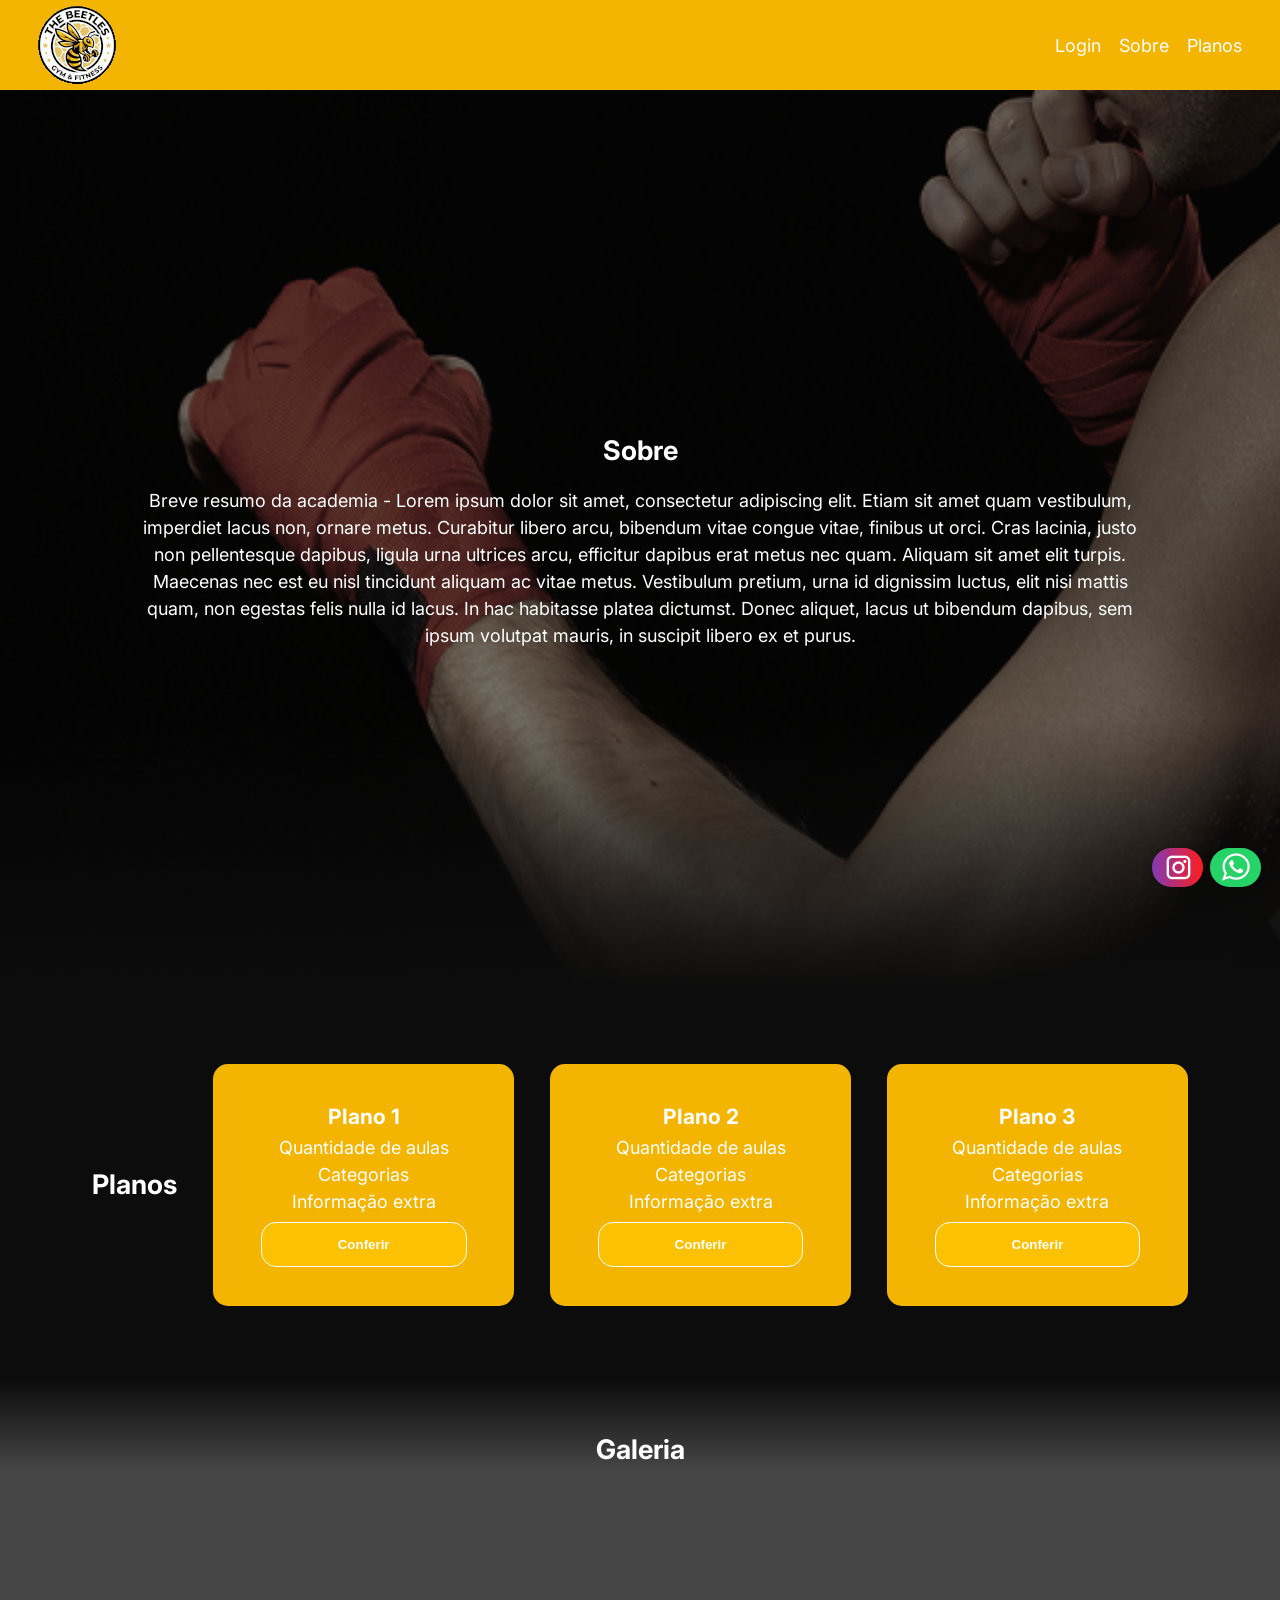
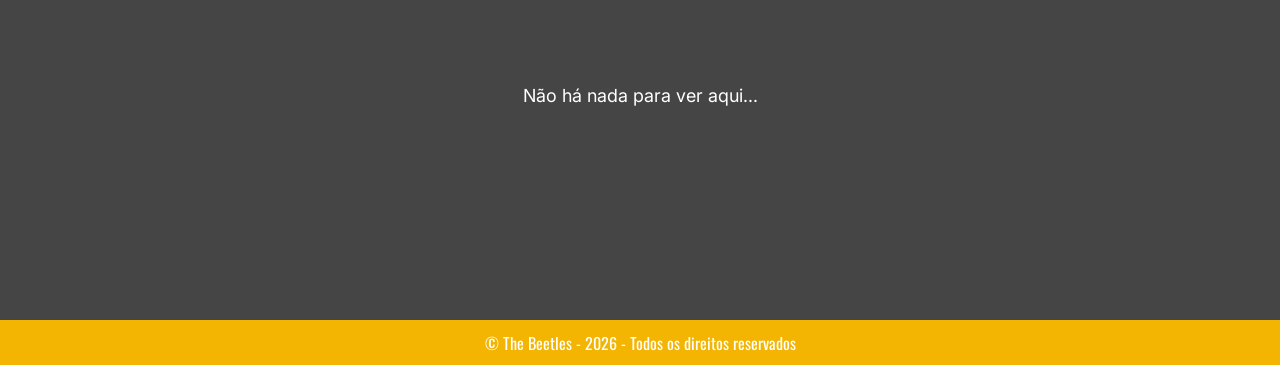
<file: src/main/resources/static/static_refatorado/index.html>
<!DOCTYPE html>
<html lang="pt-BR">

<head>
    <meta charset="UTF-8">
    <meta name="viewport" content="width=device-width, initial-scale=1.0">
    <title>The Beetles</title>
    <link rel="stylesheet" href="css/global.css">
    <link rel="stylesheet" href="css/index/style.css">
</head>

<body>
    <header id="abatopo">
        <img src="elements/logo-beetles.png" alt="Logo da Academia">
        <nav id="navbar">
            <ul class="sublinks">
                <a href="login.html">Login</a>
                <a href="#sobre">Sobre</a>
                <a href="#planos">Planos</a>
            </ul>
        </nav>
    </header>
    <section id="sobre">
        <h2>Sobre</h2>
        <p>Breve resumo da academia - Lorem ipsum dolor sit amet, consectetur adipiscing elit. Etiam sit amet quam
            vestibulum, imperdiet lacus non, ornare metus. Curabitur libero arcu, bibendum vitae congue vitae, finibus
            ut orci. Cras lacinia, justo non pellentesque dapibus, ligula urna ultrices arcu, efficitur dapibus erat
            metus nec quam. Aliquam sit amet elit turpis. Maecenas nec est eu nisl tincidunt aliquam ac vitae metus.
            Vestibulum pretium, urna id dignissim luctus, elit nisi mattis quam, non egestas felis nulla id lacus. In
            hac habitasse platea dictumst. Donec aliquet, lacus ut bibendum dapibus, sem ipsum volutpat mauris, in
            suscipit libero ex et purus.</p>
    </section>
    <section id="planos">
        <h2>Planos</h2>
        <article class="opções">
            <h3>Plano 1</h3>
            <ul>
                <p>Quantidade de aulas</p>
                <p>Categorias</p>
                <p>Informação extra</p>
            </ul>
            <button><a href="">Conferir</a></button>
        </article>
        <article class="opções">
            <h3>Plano 2</h3>
            <ul>
                <p>Quantidade de aulas</p>
                <p>Categorias</p>
                <p>Informação extra</p>
            </ul>
            <button><a href="">Conferir</a></button>
        </article>
        <article class="opções">
            <h3>Plano 3</h3>
            <ul>
                <p>Quantidade de aulas</p>
                <p>Categorias</p>
                <p>Informação extra</p>
            </ul>
            <button><a href="">Conferir</a></button>
        </article>
    </section>
    <section id="midia">
        <h2>Galeria</h2>
        <div id="conteiner-midia">
            <p>Não há nada para ver aqui...</p>
        </div>
    </section>
    <footer>
        <p>© The Beetles - 2026 - Todos os direitos reservados</p>
    </footer>
    <section id="contatos">
        <btn id="btnInstagram">
            <img id="logoWhatsapp" src="elements/logo-instagram.png" alt="whatsapp">
        </btn>
        <btn id="btnWhatsapp">
            <img id="logoWhatsapp" src="elements/logo-whatsapp.png" alt="whatsapp">
        </btn>
    </section>
</body>

</html>
</file>
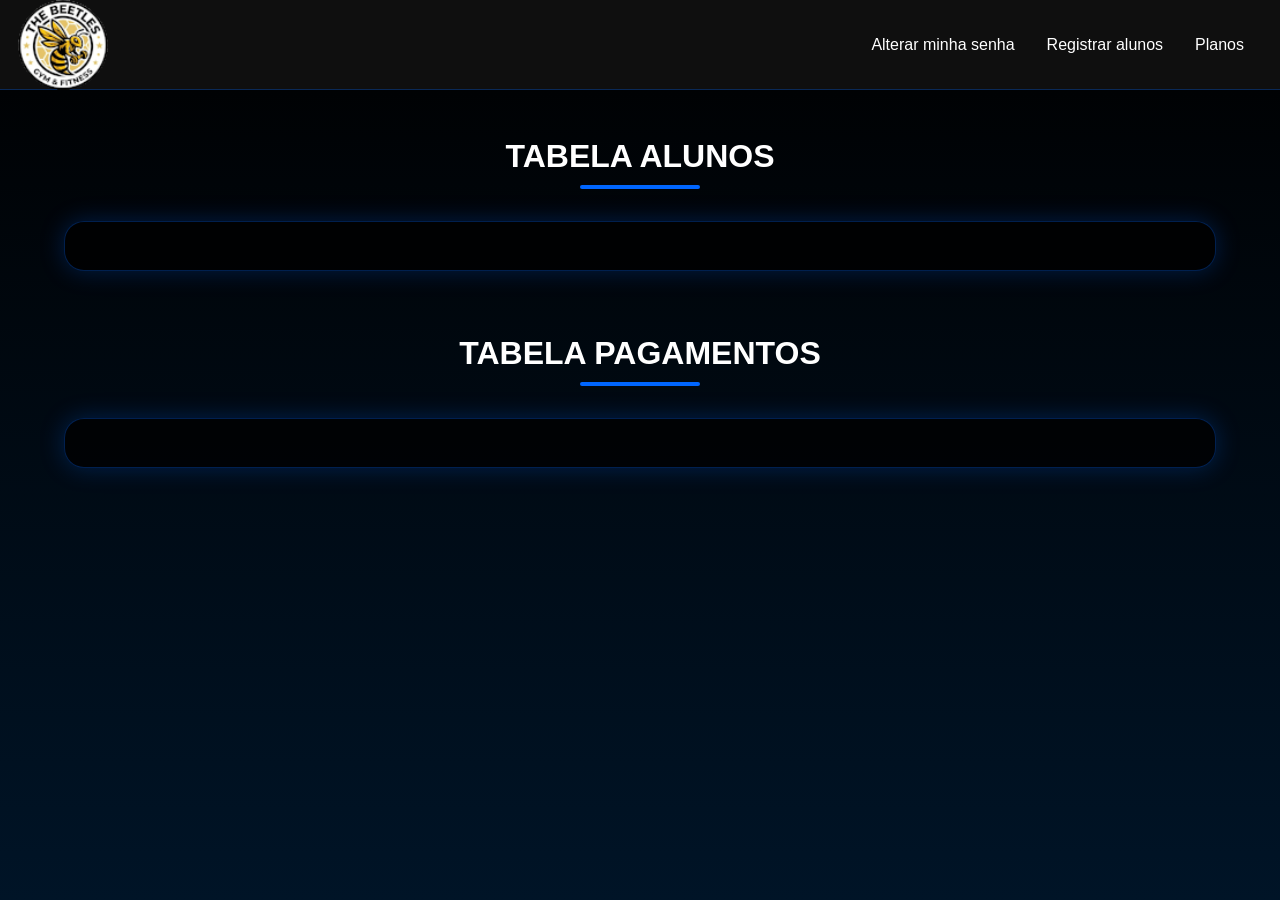
<file: src/main/resources/static/adminDashboard.html>
<!DOCTYPE html>
<html lang="pt-BR">

<head>
    <meta charset="UTF-8">
    <meta name="viewport" content="width=device-width, initial-scale=1.0">
    <title>The Beetles</title>
    <link rel="stylesheet" href="css/adminDashboard/style.css">
</head>

<body>
    <header id="abatopo">
        <a id="logo" href="index.html">
            <img src="elements/logo-beetles.png" alt="Logo da Academia">
        </a>
        <nav id="navbar">
            <ul class="sublinks">
                <a href="alterarSenha.html">Alterar minha senha</a>
                <a href="registrarAluno.html">Registrar alunos</a>
                <a href="planos.html">Planos</a>
            </ul>
        </nav>
    </header>
    <main class="main">
        <h2>Tabela Alunos</h2>
        <div class="table-conteiner">
            <table class="tabela" id="tabelaAlunos"></table>
        </div>
        <div id="paginacaoAlunos"></div>
        <h2>Tabela Pagamentos</h2>
        <div class="table-conteiner">
            <table class="tabela" id="tabelaPagamentos"></table>
        </div>

        <div id="paginacaoPagamentos"></div>
    </main>
    <script src="js/auth.js"></script>
    <script src="js/api.js"></script>
    <script src="js/alunos.js"></script>
    <script src="js/pagamentos.js"></script>

</body>

</html>
</file>
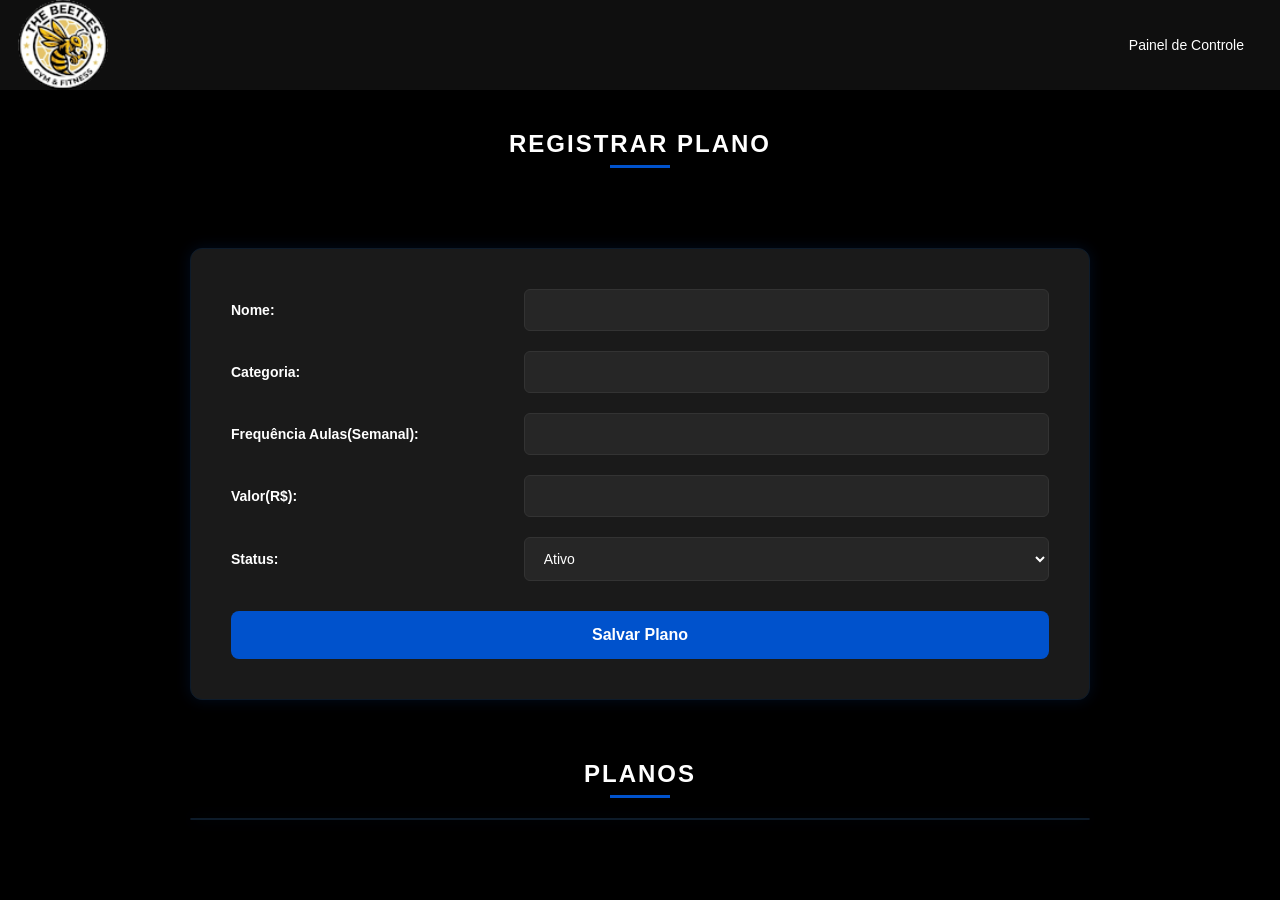
<file: src/main/resources/static/planos.html>
<!DOCTYPE html>
<html lang="pt-BR">

<head>
    <meta charset="UTF-8">
    <meta name="viewport" content="width=device-width, initial-scale=1.0">
    <title>The Beetles</title>
    <link rel="stylesheet" href="css/planos/style.css">
</head>

<body>
    <header id="abatopo">
        <a id="logo" href="index.html">
            <img src="elements/logo-beetles.png" alt="Logo da Academia">
        </a>
        <nav id="navbar">
            <ul class="sublinks">
                <a href="adminDashboard.html">Painel de Controle</a>
            </ul>
        </nav>
    </header>
    <main class="main">
            <h2>Registrar Plano</h2>
        <section id="registrar-planos">
            <form>
                <p>Nome:</p>
                <input id="inNome" type="text">
                <p>Categoria:</p>
                <input id="inCat" type="text">
                <p>Frequência Aulas(Semanal):</p>
                <input id="inFreq" type="number">
                <p>Valor(R$):</p>
                <input id="inValor" type="number">
                <p>Status:</p>
                <select name="status" id="inStatusPlano">
                    <option value="Ativo">Ativo</option>
                    <option value="Inativo">Inativo</option>
                </select>
                <br>
                <input id="inSalvar" type="submit" value="Salvar Plano">
            </form>
        </section>
        <section id="section-planos">
            <h2>Planos</h2>
            <div class="table-conteiner">
                <table class="tabela" id="tabelaPlanos"></table>
            </div>
            <div id="paginacaoPlanos"></div>
        </section>
    </main>
    <script src="js/auth.js"></script>
    <script src="js/api.js"></script>
    <script src="js/planos.js"></script>
</body>

</html>
</file>
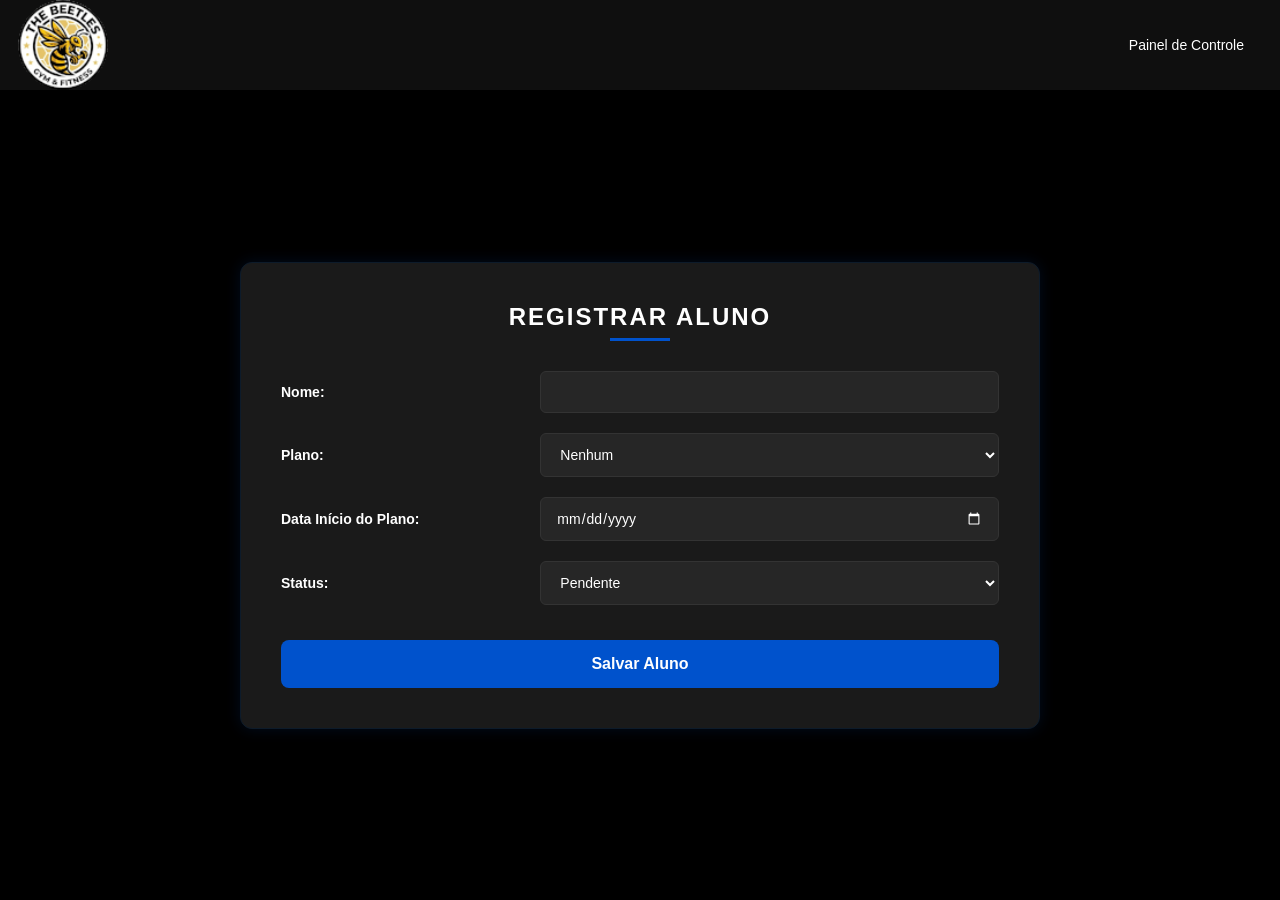
<file: src/main/resources/static/registrarAluno.html>
<!DOCTYPE html>
<html lang="pt-BR">

<head>
    <meta charset="UTF-8">
    <meta name="viewport" content="width=device-width, initial-scale=1.0">
    <title>The Beetles</title>
    <link rel="stylesheet" href="css/registrarAluno/style.css">
</head>

<body>
    <header id="abatopo">
        <a id="logo" href="index.html">
            <img src="elements/logo-beetles.png" alt="Logo da Academia">
        </a>
        <nav id="navbar">
            <ul class="sublinks">
                <a href="adminDashboard.html">Painel de Controle</a>
            </ul>
        </nav>
    </header>
    <div id="container">
        <section id="card-registro">
            <h2>Registrar Aluno</h2>
            <form>
                <p>Nome:</p>
                <input id="inNome" type="text">
                <p>Plano:</p>
                <select id="planos" name="planos">
                    <option value="">Nenhum</option>
                </select>
                <p>Data Início do Plano:</p>
                <input id="inDataInicio" type="date">
                <br>
                <p>Status:</p>
                <select name="status" id="inStatus">
                    <option value="PENDENTE">Pendente</option>
                    <option value="PAGO">Pago</option>
                    <option value="ATRASADO">Atrasado</option>
                    <option value="CANCELADO">Cancelado</option>
                </select>
                <br>
                <input id="inSalvar" type="submit" value="Salvar Aluno">
            </form>
        </section>
    </div>
    <script src="js/auth.js"></script>
    <script src="js/api.js"></script>
    <script src="js/registrarAluno.js"></script>
</body>

</html>
</file>
<file: src/main/resources/static/static_refatorado/css/global.css>
@charset "UTF-8";
@import url('https://fonts.googleapis.com/css2?family=Inter:ital,opsz,wght@0,14..32,100..900;1,14..32,100..900&display=swap');
@import url('https://fonts.googleapis.com/css2?family=Oswald:wght@200..700&display=swap');

:root {
    --fonte01: 'Inter', serif;
    --fonte02: 'Oswald', serif;
}

* {
    box-sizing: border-box;
    margin: 0;
    padding: 0;
    scroll-behavior: smooth;
}

a {
    color: white;
    text-decoration: none;
}

a:hover {
    text-decoration: underline;
}

body {
    background-color: #0c0c0c;
    color: white;
    font-family: var(--fonte01);
    font-size: large;
    line-height: 1.5;
}

footer {
    font-family: var(--fonte02);
    font-size: 16px;
    height: 5vh;
    background-color: #f3b502;

    display: flex;
    align-items: center;
    justify-content: center;
}

#abatopo {
    padding: 3%;
    width: 100%;
    height: 10vh;
    background-color: #f3b502;

    display: flex;
    align-items: center;
    justify-content: space-between;

    position: sticky;
    top: 0;
}

.sublinks {
    display: flex;
    gap: 2vh;
}

#btnInstagram {
    padding: 1.5%;
    max-height: 4vh;
    width: 10%;
    border-radius: 50px;
    outline: none;
    background: linear-gradient(to right, #833ab4, #fd1d1d);
    color: white;
    box-shadow: rgba(0, 0, 0, 0.08) 0px 0px 5px;

    display: flex;
    align-items: center;
    justify-content: center;
    flex-direction: row-reverse;
    gap: 2%;
}

#btnInstagram a {
    text-decoration: none;
}

#btnInstagram:hover {
    cursor: pointer;
    background: linear-gradient(#c13584, #e1306c);
    transform: scale(1.02);
    transition: transform 0.1s ease-in;
}

#btnWhatsapp {
    padding: 1.5%;
    max-height: 4vh;
    width: 10%;
    border-radius: 50px;
    outline: none;
    background-color: #25d366;
    color: white;
    box-shadow: rgba(0, 0, 0, 0.08) 0px 0px 5px;

    display: flex;
    align-items: center;
    justify-content: center;
    flex-direction: row-reverse;
    gap: 2%;
}

#btnWhatsapp a {
    text-decoration: none;
}

#btnWhatsapp:hover {
    cursor: pointer;
    background-color: #128c7e;
    transform: scale(1.02);
    transition: transform 0.1s ease-in;
}

#contatos {
    width: 100%;

    display: flex;
    justify-content: center;
    gap: 1%;
}

button {
    padding: 1%;
    margin: 1%;
}

.main {
    width: 75%;
    padding: 1% 2%;
    margin: 2% 0%;
    border-radius: 2%;
    background-color: #f2b983c8;
    color: black;

    display: flex;
    flex-direction: column;
    align-items: center;
    justify-content: center;
    gap: 2%;
}

.table-conteiner {
    width: 70%;
    margin: 15px 0;
    border-radius: 12px;
    border: 1px solid #0000004e;
    overflow: hidden;
    box-shadow: 0 0 10px -1px rgba(0, 0, 0, 0.099);
}

.tabela {
    width: 100%;
    border-collapse: separate;
    border-spacing: 0;
}

.tabela a {
    color: black;
}

th, td {
    padding: 15px;
    text-align: left;
    border-right: 1px solid #0000004e;
    border-bottom: 1px solid #0000004e;
    background-color: white;
}

th:last-child, td:last-child {
    border-right: none;
}

tr:last-child td {
    border-bottom: none;
}

table input {
    width: 100%;
    min-width: 0;
    box-sizing: border-box;
}
</file>
<file: src/main/resources/static/static_refatorado/css/index/style.css>
button {
    margin-top: 3%;
    height: 5vh;
    width: 90%;
    border: 1px solid white;
    border-radius: 15px;
    font-weight: bolder;
    background-color: #fdc103;
}

button:hover {
    cursor: pointer;
    background-color: #ffe800;
    text-decoration: underline;
    text-decoration-color: white;
}

.opções {
    padding: 3%;
    margin: 3% 0% 3% 3%;
    width: 25%;
    border-radius: 15px;
    background-color: #f3b502;
    box-shadow: 1% 0.5% 0 0 rgb(0, 0, 0, 0.05);

    text-align: center;
}

.opções h3 {
    padding-bottom: 1%;
}

#btnInstagram {
    width: 4%;
    right: 6%;
    bottom: 1.5%;
    position: fixed;
}

#btnWhatsapp {
    width: 4%;
    right: 1.5%;
    bottom: 1.5%;
    position: fixed;
}

#conteiner-midia {
    height: 50vh;
    background-color: #454545;

    display: flex;
    align-items: center;
    justify-content: center;
}

#midia h2 {
    height: 10vh;
    background: linear-gradient(#0c0c0c 0.01%, #454545 99.99%);

    display: flex;
    align-items: flex-end;
    justify-content: center;
}

#localização {
    height: 30vh;
    background: linear-gradient(#454545 1%, #ffffff 99%);

    display: flex;
    flex-direction: column;
    align-items: center;
    justify-content: center;
}

#sobre {
    padding: 10%;
    width: 100%;
    height: 100vh;
    background: linear-gradient(to bottom, transparent 70%, #0c0c0c), url("../../elements/bg-n1.png") center/cover;

    display: flex;
    flex-direction: column;
    align-items: center;
    justify-content: center;

    text-align: center;
}

#sobre h2 {
    padding-bottom: 1.5%;
}

#planos {
    padding: 3%;
    width: 100%;

    display: flex;
    flex-direction: row;
    align-items: center;
    justify-content: center;
}
</file>
<file: src/main/resources/static/css/adminDashboard/style.css>
/* Reset */
* {
    margin: 0;
    padding: 0;
    box-sizing: border-box;
}

body {
    font-family: Arial, Helvetica, sans-serif;
    background: linear-gradient(to bottom, #000000, #001427);
    color: #ffffff;
    min-height: 100vh;
}

/* HEADER */
#abatopo {
    display: flex;
    justify-content: space-between;
    align-items: center;

    width: 100%;
    height: 10vh;

    background-color: #0f0f0f;
    border-bottom: 1px solid rgba(0, 102, 255, 0.3);

    position: sticky;
    top: 0;
    z-index: 100;
}

#logo {
    height: 10vh;
}

#abatopo img {
    height: 10vh;
    padding-left: 2vh;
}

.sublinks {
    display: flex;
    gap: 2rem;
    list-style: none;
    padding-right: 4vh;
}

.sublinks a {
    text-decoration: none;
    color: white;
    font-size: 1rem;
    font-weight: 500;

    transition: 0.3s;
}

.sublinks a:hover {
    color: #0066ff;
}

/* CONTEÚDO PRINCIPAL */
.main {
    width: min(1200px, 90%);
    margin: 3rem auto;

    display: flex;
    flex-direction: column;
    gap: 2rem;
}

/* TÍTULOS */
.main h2 {
    font-size: 2rem;
    text-transform: uppercase;
    text-align: center;
}

.main h2::after {
    content: "";
    display: block;

    width: 120px;
    height: 4px;

    margin: 10px auto 0;

    background-color: #0066ff;
    border-radius: 999px;
}

/* CONTAINER DAS TABELAS */
.table-conteiner {
    overflow-x: auto;

    background: rgba(0, 0, 0, 0.75);

    border: 1px solid rgba(0, 102, 255, 0.3);
    border-radius: 20px;

    box-shadow: 0 0 25px rgba(0, 102, 255, 0.25);

    padding: 1.5rem;
}

/* TABELAS */
.tabela {
    width: 100%;
    border-collapse: collapse;
}

.tabela thead {
    background-color: rgba(0, 102, 255, 0.2);
}

.tabela th {
    padding: 1rem;

    text-align: left;
    text-transform: uppercase;
    font-size: 0.9rem;

    color: #4d94ff;

    border-bottom: 2px solid rgba(0, 102, 255, 0.4);
}

.tabela td {
    padding: 1rem;
    border-bottom: 1px solid rgba(255, 255, 255, 0.08);
}

.tabela tbody tr {
    transition: 0.3s;
}

.tabela tbody tr:hover {
    background-color: rgba(0, 102, 255, 0.08);
}

/* PAGINAÇÃO */
#paginacaoAlunos,
#paginacaoPagamentos {
    display: flex;
    justify-content: center;
    gap: 0.8rem;
    flex-wrap: wrap;
}

#paginacaoAlunos button,
#paginacaoPagamentos button {
    background-color: transparent;

    border: 1px solid #0066ff;
    border-radius: 10px;

    color: white;

    padding: 0.7rem 1rem;

    cursor: pointer;

    transition: 0.3s;
}

#paginacaoAlunos button:hover,
#paginacaoPagamentos button:hover {
    background-color: #0066ff;
}

#paginacaoAlunos button.ativo,
#paginacaoPagamentos button.ativo {
    background-color: #0066ff;
}

/* RESPONSIVIDADE */
@media (max-width: 768px) {
    #abatopo {
        flex-direction: column;
        gap: 1rem;
    }

    .sublinks {
        flex-direction: column;
        text-align: center;
        gap: 1rem;
    }

    .main h2 {
        font-size: 1.5rem;
    }

    .tabela th,
    .tabela td {
        padding: 0.8rem;
        font-size: 0.9rem;
    }
}
</file>
<file: src/main/resources/static/css/planos/style.css>
/* Reset e Configurações Gerais */
* {
    margin: 0;
    padding: 0;
    box-sizing: border-box;
    font-family: 'Arial', sans-serif;
}

body {
    background-color: #000000;
    color: #ffffff;
    min-height: 100vh;
    display: flex;
    flex-direction: column;
}

/* Header - Idêntico ao Dashboard */
#abatopo {
    width: 100%;
    height: 10vh;
    background-color: #0f0f0f;
    display: flex;
    justify-content: space-between;
    align-items: center;
    
    position: sticky;
    top: 0;
    z-index: 999;
}

#logo {
    height: 10vh;
    padding-left: 2vh;
}

#abatopo img {
    height: 10vh;
}

#navbar .sublinks {
    list-style: none;
    display: flex;
    gap: 25px;
    padding-right: 4vh;
}

#navbar .sublinks a {
    color: #ffffff;
    text-decoration: none;
    font-size: 14px;
    font-weight: 500;
    transition: color 0.3s ease;
}

#navbar .sublinks a:hover {
    color: #0066ff;
}

/* Container Principal */
.main {
    max-width: 1200px;
    width: 100%;
    margin: 0 auto;
    padding: 40px 20px;
    display: flex;
    flex-direction: column;
    gap: 60px;
}

/* Títulos Estilizados (Caixa Alta + Sublinhado Azul) */
.main h2 {
    text-transform: uppercase;
    text-align: center;
    font-size: 24px;
    letter-spacing: 2px;
    margin-bottom: 30px;
    position: relative;
    font-weight: bold;
}

.main h2::after {
    content: '';
    position: absolute;
    bottom: -10px;
    left: 50%;
    transform: translateX(-50%);
    width: 60px;
    height: 3px;
    background-color: #0052cc;
}

/* Cards (Seções de Formulário e Tabela) */
#registrar-planos, .table-conteiner {
    background-color: #1a1a1a;
    border: 1px solid #0d1b2a;
    border-radius: 12px;
    box-shadow: 0 0 15px rgba(0, 82, 204, 0.15);
    padding: 40px;
    width: 100%;
    max-width: 900px;
    margin: 0 auto;
}

/* Formulário em Grid para manter alinhamento */
#registrar-planos form {
    display: grid;
    grid-template-columns: 1fr 2fr;
    gap: 20px 30px;
    align-items: center;
}

#registrar-planos p {
    font-size: 14px;
    font-weight: bold;
    color: #ffffff;
    margin: 0;
}

/* Inputs, Selects do Formulário */
#registrar-planos input[type="text"],
#registrar-planos input[type="number"],
#registrar-planos select {
    width: 100%;
    background-color: #262626;
    border: 1px solid #333333;
    border-radius: 6px;
    padding: 12px 15px;
    color: #ffffff;
    font-size: 14px;
    outline: none;
    transition: border-color 0.3s, box-shadow 0.3s;
}

#registrar-planos input[type="text"]:focus,
#registrar-planos input[type="number"]:focus,
#registrar-planos select:focus {
    border-color: #0052cc;
    box-shadow: 0 0 5px rgba(0, 82, 204, 0.5);
}

/* Botão Salvar Plano */
#inSalvar {
    grid-column: span 2;
    background-color: #0052cc;
    color: #ffffff;
    border: none;
    border-radius: 8px;
    padding: 15px;
    font-size: 16px;
    font-weight: bold;
    cursor: pointer;
    transition: background-color 0.3s ease;
    margin-top: 10px;
}

#inSalvar:hover {
    background-color: #0066ff;
}

/* Correção para que a quebra de linha do HTML não quebre o Grid */
#registrar-planos form br {
    display: none;
}

/* Estilização da Tabela Dinâmica */
.table-conteiner {
    padding: 0; /* Remove padding para a tabela encostar nas bordas se necessário */
    overflow-x: auto;
}

.tabela {
    width: 100%;
    border-collapse: collapse;
    font-size: 14px;
    text-align: left;
}

/* Estilos esperados para serem injetados pelo JS na tabela */
.tabela th {
    color: #0066ff;
    text-transform: uppercase;
    font-size: 12px;
    letter-spacing: 1px;
    padding: 20px;
    border-bottom: 2px solid #111111;
}

.tabela td {
    padding: 20px;
    border-bottom: 1px solid #222222;
    color: #cccccc;
    vertical-align: middle;
}

.tabela tr:last-child td {
    border-bottom: none;
}

/* Inputs de visualização e botões dentro da tabela (conforme imagem 1) */
.tabela input[type="text"],
.tabela input[type="number"] {
    background-color: #333333;
    border: 1px solid #444444;
    color: #ffffff;
    padding: 6px 10px;
    border-radius: 4px;
    width: 100%;
    max-width: 120px;
}

/* Botões de Ações na Tabela */
.tabela button, 
.tabela .btn-excluir {
    background-color: #ffffff;
    color: #000000;
    border: 1px solid #cccccc;
    padding: 5px 12px;
    border-radius: 4px;
    cursor: pointer;
    font-size: 12px;
    font-weight: bold;
    transition: background-color 0.2s;
}

.tabela button:hover,
.tabela .btn-excluir:hover {
    background-color: #e6e6e6;
}

/* Paginação abaixo da tabela */
#paginacaoPlanos {
    text-align: center;
    margin-top: 20px;
    color: #666666;
    font-size: 14px;
}
</file>
<file: src/main/resources/static/css/registrarAluno/style.css>
/* ==========================================================================
   1. RESET E ESTRUTURA GLOBAL
   ========================================================================== */
* {
    margin: 0;
    padding: 0;
    box-sizing: border-box;
    font-family: 'Arial', sans-serif;
}

body {
    background-color: #000000;
    color: #ffffff;
    min-height: 100vh;
    display: flex;
    flex-direction: column;
}

/* ==========================================================================
   2. CABEÇALHO (HEADER & NAVBAR) - Padrão Dashboard
   ========================================================================== */
#abatopo {
    width: 100%;
    height: 10vh;
    background-color: #0f0f0f;
    padding-left: 2vh;
    display: flex;
    justify-content: space-between;
    align-items: center;
    
    position: sticky;
    top: 0;
    z-index: 999;
}

#logo {
    height: 10vh;
}

#abatopo img {
    height: 10vh;
}

#navbar .sublinks {
    list-style: none;
    display: flex;
    gap: 25px;
    padding-right: 4vh;
}

#navbar .sublinks a {
    color: #ffffff;
    text-decoration: none;
    font-size: 14px;
    font-weight: 500;
    transition: color 0.3s ease;
}

#navbar .sublinks a:hover {
    color: #0066ff;
}

/* ==========================================================================
   3. CONTAINER PRINCIPAL E CARD DE REGISTRO
   ========================================================================== */
#container {
    max-width: 1200px;
    width: 100%;
    margin: 0 auto;
    padding: 60px 20px;
    display: flex;
    justify-content: center;
    align-items: center;
    flex-grow: 1;
}

#card-registro {
    background-color: #1a1a1a;
    border: 1px solid #0d1b2a;
    border-radius: 12px;
    box-shadow: 0 0 15px rgba(0, 82, 204, 0.15);
    padding: 40px;
    width: 100%;
    max-width: 800px;
}

/* Título Estilizado (Caixa Alta + Sublinhado Azul) */
#card-registro h2 {
    text-transform: uppercase;
    text-align: center;
    font-size: 24px;
    letter-spacing: 2px;
    margin-bottom: 40px;
    position: relative;
    font-weight: bold;
}

#card-registro h2::after {
    content: '';
    position: absolute;
    bottom: -10px;
    left: 50%;
    transform: translateX(-50%);
    width: 60px;
    height: 3px;
    background-color: #0052cc;
}

/* ==========================================================================
   4. FORMULÁRIO EM GRID
   ========================================================================== */
#card-registro form {
    display: grid;
    grid-template-columns: 1fr 2fr;
    gap: 20px 30px;
    align-items: center;
}

#card-registro p {
    font-size: 14px;
    font-weight: bold;
    color: #ffffff;
    margin: 0;
}

/* Elementos ocultos para evitar que quebrem o alinhamento do Grid */
#card-registro form br {
    display: none;
}

/* Inputs, Selects e Date Picker */
#card-registro input[type="text"],
#card-registro input[type="date"],
#card-registro select {
    width: 100%;
    background-color: #262626;
    border: 1px solid #333333;
    border-radius: 6px;
    padding: 12px 15px;
    color: #ffffff;
    font-size: 14px;
    outline: none;
    transition: border-color 0.3s, box-shadow 0.3s;
}

/* Customização leve do ícone do calendário nativo nos inputs do tipo date */
#card-registro input[type="date"]::-webkit-calendar-picker-indicator {
    filter: invert(1);
    cursor: pointer;
}

/* Efeito de foco nos inputs */
#card-registro input[type="text"]:focus,
#card-registro input[type="date"]:focus,
#card-registro select:focus {
    border-color: #0052cc;
    box-shadow: 0 0 5px rgba(0, 82, 204, 0.5);
}

/* ==========================================================================
   5. BOTÃO SUBMIT (SALVAR ALUNO)
   ========================================================================== */
#inSalvar {
    grid-column: span 2;
    background-color: #0052cc;
    color: #ffffff;
    border: none;
    border-radius: 8px;
    padding: 15px;
    font-size: 16px;
    font-weight: bold;
    cursor: pointer;
    transition: background-color 0.3s ease;
    margin-top: 15px;
}

#inSalvar:hover {
    background-color: #0066ff;
}
</file>
